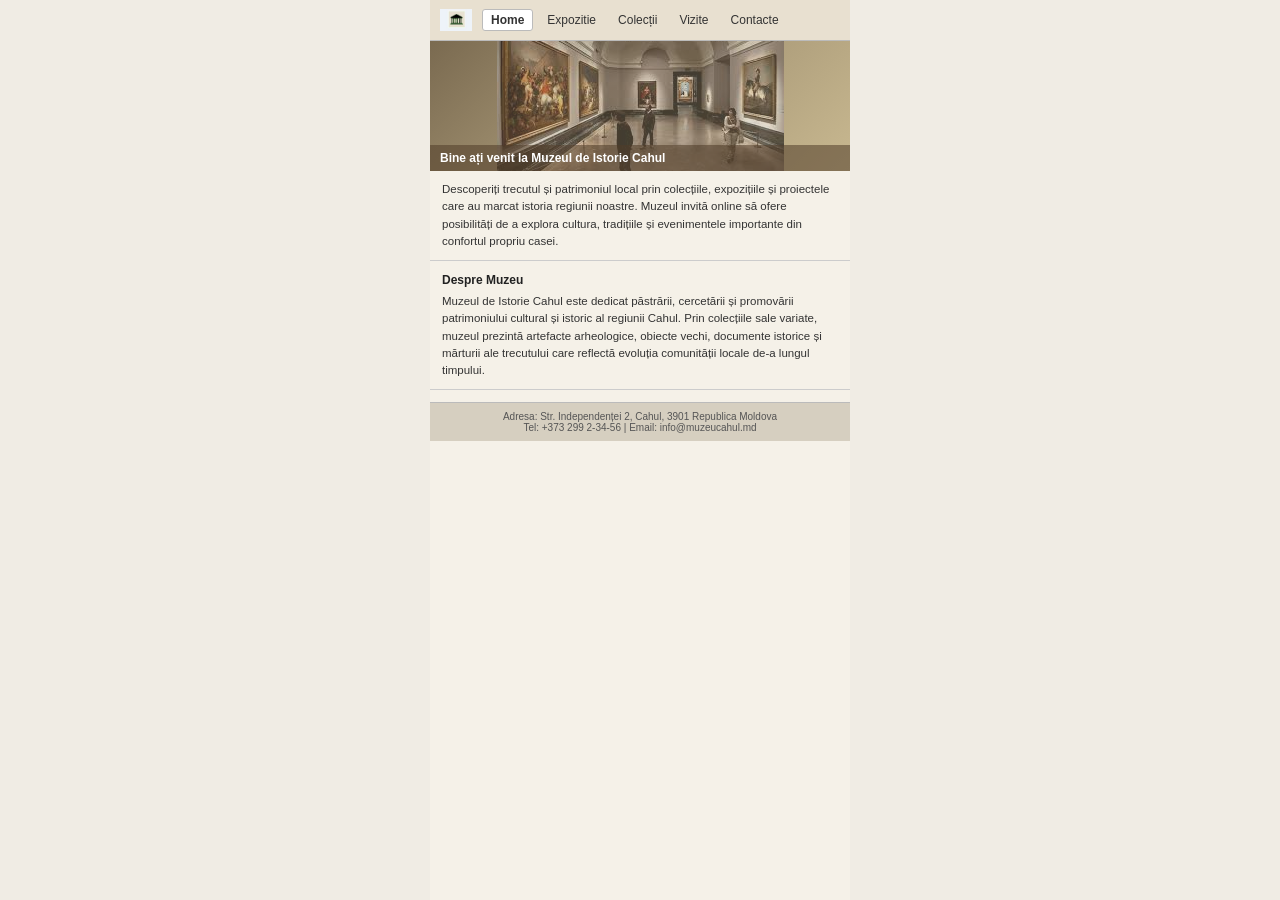
<file: index.html>
<html lang="ro"><head>
  <meta charset="UTF-8">
  <meta name="viewport" content="width=device-width, initial-scale=1.0">
  <title>Muzeul de Istorie Cahul – Home</title>
  <link rel="stylesheet" href="css/style.css">
</head>
<body>

<div class="page-wrapper">

  <nav class="navbar">
    <img src="logo/logo.png" class="logo-icon" alt="logo" style="width:32px;height:32px;object-fit:contain;vertical-align:middle;">
    <a href="index.html" id="nav-home">Home</a>
    <a href="pages/expozitie.html" id="nav-expozitie">Expozitie</a>
    <a href="pages/colectii.html" id="nav-colectii">Colecții</a>
    <a href="pages/vizite.html" id="nav-vizite">Vizite</a>
    <a href="pages/contacts.html" id="nav-contacts">Contacte</a>
  </nav>

  <div class="home-hero">
    <div class="home-hero-bg">
      <div class="home-hero-icon"><img src="images/muzeu.jpg" alt="Muzeul de Istorie Cahul"></div>
    </div>
    <div class="home-hero-text">Bine ați venit la Muzeul de Istorie Cahul</div>
  </div>

  <div class="home-welcome-box">
    <p>Descoperiți trecutul și patrimoniul local prin colecțiile, expozițiile și proiectele care au marcat istoria regiunii noastre. Muzeul invită online să ofere posibilități de a explora cultura, tradițiile și evenimentele importante din confortul propriu casei.</p>
  </div>

  <div class="home-about-box">
    <h3>Despre Muzeu</h3>
    <p>Muzeul de Istorie Cahul este dedicat păstrării, cercetării și promovării patrimoniului cultural și istoric al regiunii Cahul. Prin colecțiile sale variate, muzeul prezintă artefacte arheologice, obiecte vechi, documente istorice și mărturii ale trecutului care reflectă evoluția comunității locale de-a lungul timpului.</p>
  </div>

  <div class="page-footer">
    Adresa: Str. Independenței 2, Cahul, 3901 Republica Moldova<br>
    Tel: +373 299 2-34-56 | Email: info@muzeucahul.md
  </div>

</div>

<script src="js/main.js"></script>


</body></html>
</file>
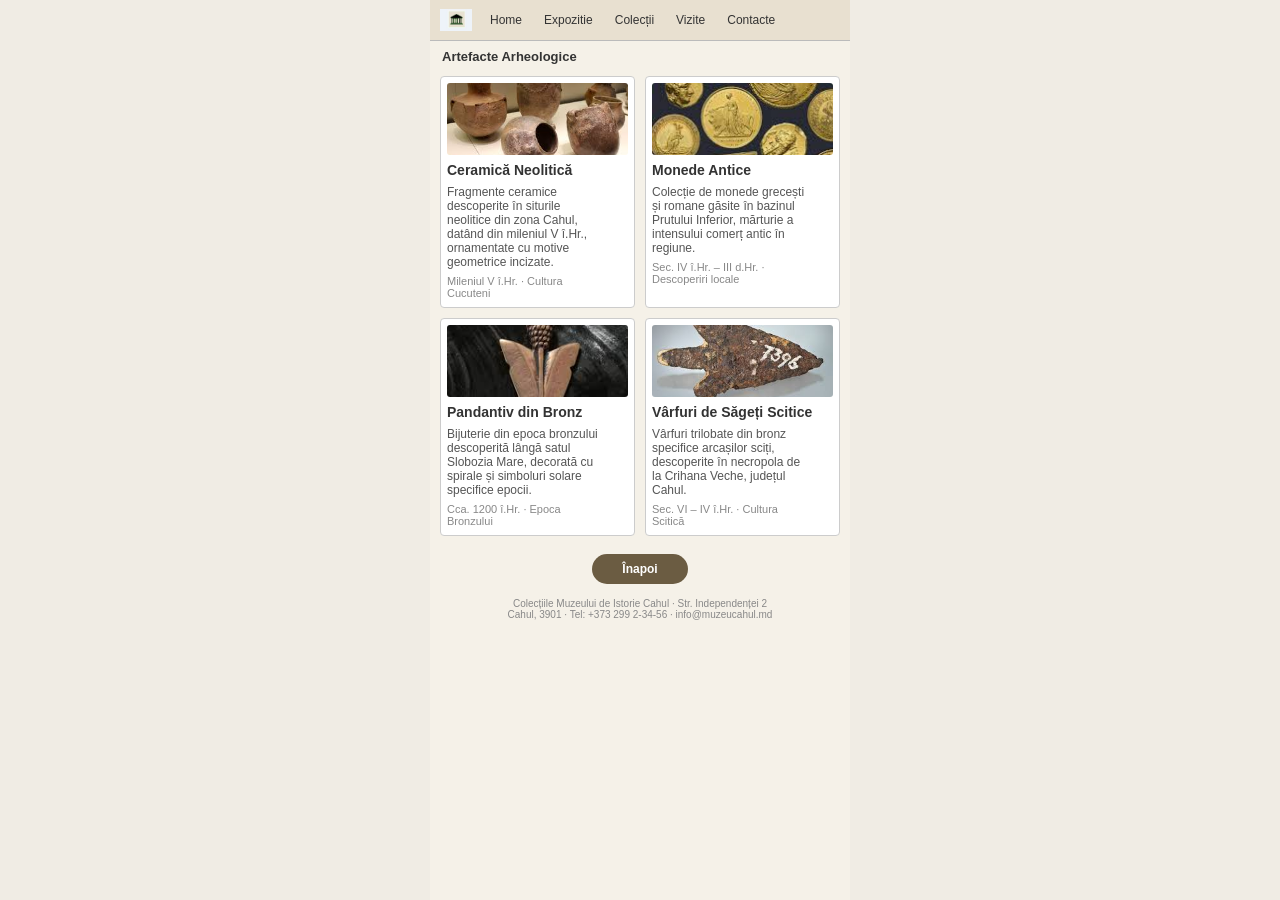
<file: pages/colectii-artefacte.html>
<html lang="ro"><head>
  <meta charset="UTF-8">
  <meta name="viewport" content="width=device-width, initial-scale=1.0">
  <title>Muzeul de Istorie Cahul – Artefacte Arheologice</title>
  <link rel="stylesheet" href="../css/style.css">
</head>
<body>

<div class="page-wrapper">

  <nav class="navbar">
    <img src="../logo/logo.png" class="logo-icon" alt="logo" style="width:32px;height:32px;object-fit:contain;vertical-align:middle;">
    <a href="../index.html" id="nav-home">Home</a>
    <a href="expozitie.html" id="nav-expozitie">Expozitie</a>
    <a href="colectii.html" id="nav-colectii">Colecții</a>
    <a href="vizite.html" id="nav-vizite">Vizite</a>
    <a href="contacte.html" id="nav-contacts">Contacte</a>
  </nav>

  <div class="section-title">Artefacte Arheologice</div>

  <div class="sub-page-grid">
    <div class="sub-item">
      <div class="sub-img" style="background:#d8d0c0;overflow:hidden;padding:0;">
        <img src="../images/colectii/artefacte/ceramica-neolitica.jpg" alt="Ceramică neolitică" style="width:100%;height:100%;object-fit:cover;">
      </div>
      <div class="text-lines">
        <div class="text-line" style="background:none;height:auto;font-weight:bold;font-size:14px;color:#333;margin-bottom:4px;">Ceramică Neolitică</div>
        <div class="text-line med" style="background:none;height:auto;font-size:12px;color:#555;margin-bottom:3px;">Fragmente ceramice descoperite în siturile neolitice din zona Cahul, datând din mileniul V î.Hr., ornamentate cu motive geometrice incizate.</div>
        <div class="text-line short" style="background:none;height:auto;font-size:11px;color:#888;">Mileniul V î.Hr. · Cultura Cucuteni</div>
      </div>
    </div>
    <div class="sub-item">
      <div class="sub-img" style="background:#d0c8b8;overflow:hidden;padding:0;">
        <img src="../images/colectii/artefacte/monede-antice.jpg" alt="Monede antice grecești și romane" style="width:100%;height:100%;object-fit:cover;">
      </div>
      <div class="text-lines">
        <div class="text-line" style="background:none;height:auto;font-weight:bold;font-size:14px;color:#333;margin-bottom:4px;">Monede Antice</div>
        <div class="text-line med" style="background:none;height:auto;font-size:12px;color:#555;margin-bottom:3px;">Colecție de monede grecești și romane găsite în bazinul Prutului Inferior, mărturie a intensului comerț antic în regiune.</div>
        <div class="text-line short" style="background:none;height:auto;font-size:11px;color:#888;">Sec. IV î.Hr. – III d.Hr. · Descoperiri locale</div>
      </div>
    </div>
    <div class="sub-item">
      <div class="sub-img" style="background:#d4ccbc;overflow:hidden;padding:0;">
        <img src="../images/colectii/artefacte/pandantiv-bronz.jpg" alt="Pandantiv din bronz" style="width:100%;height:100%;object-fit:cover;">
      </div>
      <div class="text-lines">
        <div class="text-line" style="background:none;height:auto;font-weight:bold;font-size:14px;color:#333;margin-bottom:4px;">Pandantiv din Bronz</div>
        <div class="text-line med" style="background:none;height:auto;font-size:12px;color:#555;margin-bottom:3px;">Bijuterie din epoca bronzului descoperită lângă satul Slobozia Mare, decorată cu spirale și simboluri solare specifice epocii.</div>
        <div class="text-line short" style="background:none;height:auto;font-size:11px;color:#888;">Cca. 1200 î.Hr. · Epoca Bronzului</div>
      </div>
    </div>
    <div class="sub-item">
      <div class="sub-img" style="background:#ccc4b4;overflow:hidden;padding:0;">
        <img src="../images/colectii/artefacte/varf-sageti.jpg" alt="Vârfuri de săgeți scitice" style="width:100%;height:100%;object-fit:cover;">
      </div>
      <div class="text-lines">
        <div class="text-line" style="background:none;height:auto;font-weight:bold;font-size:14px;color:#333;margin-bottom:4px;">Vârfuri de Săgeți Scitice</div>
        <div class="text-line med" style="background:none;height:auto;font-size:12px;color:#555;margin-bottom:3px;">Vârfuri trilobate din bronz specifice arcașilor sciți, descoperite în necropola de la Crihana Veche, județul Cahul.</div>
        <div class="text-line short" style="background:none;height:auto;font-size:11px;color:#888;">Sec. VI – IV î.Hr. · Cultura Scitică</div>
      </div>
    </div>
  </div>
  <a href="colectii.html" class="inapoi-btn">Înapoi</a>
  <div class="colectii-info">
    Colecțiile Muzeului de Istorie Cahul · Str. Independenței 2<br>
    Cahul, 3901 · Tel: +373 299 2-34-56 · info@muzeucahul.md
  </div>
</div>
<script src="../js/main.js"></script>
</body></html>
</file>
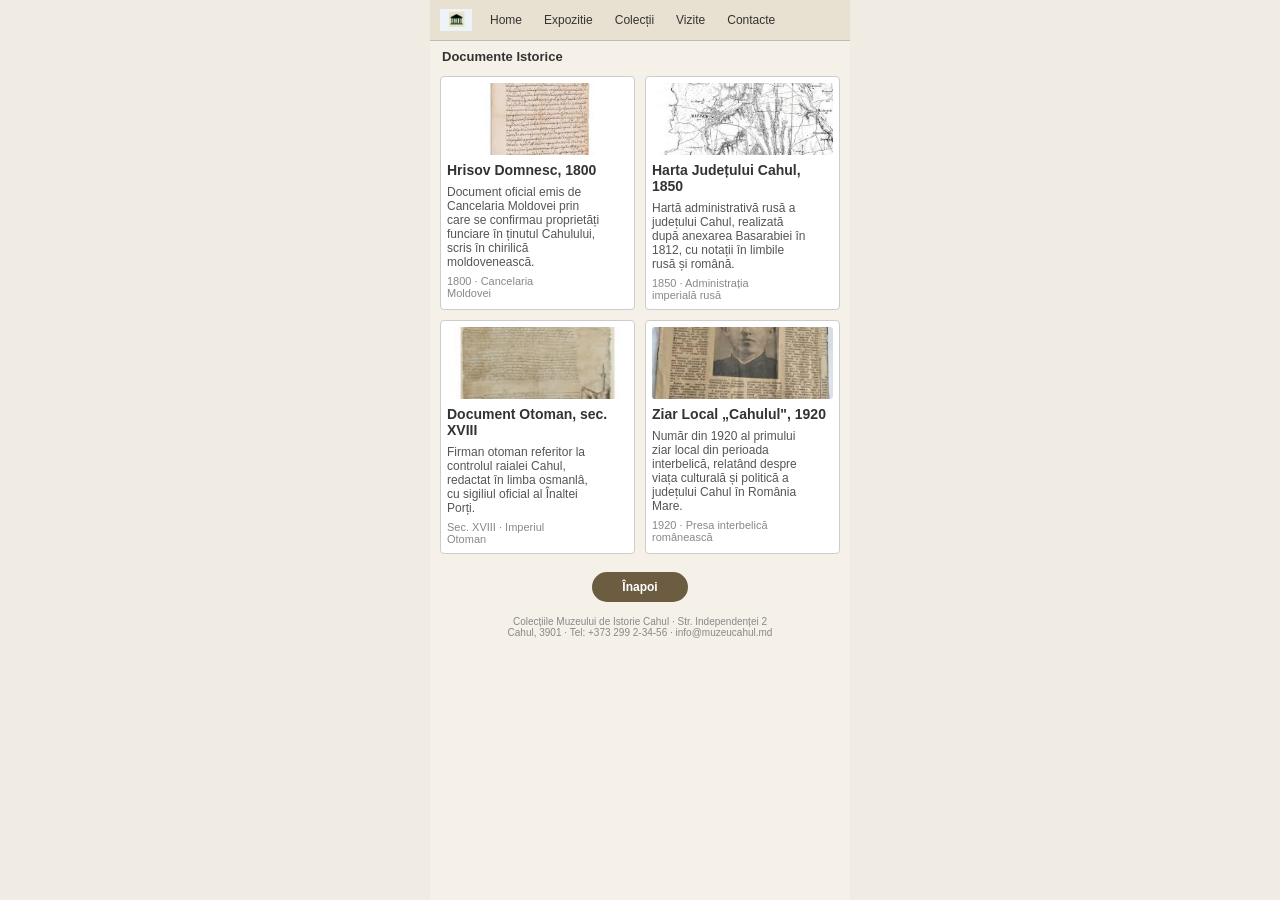
<file: pages/colectii-documente.html>
<html lang="ro"><head>
  <meta charset="UTF-8">
  <meta name="viewport" content="width=device-width, initial-scale=1.0">
  <title>Muzeul de Istorie Cahul – Documente Istorice</title>
  <link rel="stylesheet" href="../css/style.css">
</head>
<body>

<div class="page-wrapper">

  <nav class="navbar">
    <img src="../logo/logo.png" class="logo-icon" alt="logo" style="width:32px;height:32px;object-fit:contain;vertical-align:middle;">
    <a href="../index.html" id="nav-home">Home</a>
    <a href="expozitie.html" id="nav-expozitie">Expozitie</a>
    <a href="colectii.html" id="nav-colectii">Colecții</a>
    <a href="vizite.html" id="nav-vizite">Vizite</a>
    <a href="contacte.html" id="nav-contacts">Contacte</a>
  </nav>

  <div class="section-title">Documente Istorice</div>

  <div class="sub-page-grid">
    <div class="sub-item">
      <div class="sub-img" style="background:#d8d0c0;overflow:hidden;padding:0;">
        <img src="../images/colectii/documente/hrisov-1800.jpg" alt="Hrisov domnesc, 1800" style="width:100%;height:100%;object-fit:cover;">
      </div>
      <div class="text-lines">
        <div class="text-line" style="background:none;height:auto;font-weight:bold;font-size:14px;color:#333;margin-bottom:4px;">Hrisov Domnesc, 1800</div>
        <div class="text-line med" style="background:none;height:auto;font-size:12px;color:#555;margin-bottom:3px;">Document oficial emis de Cancelaria Moldovei prin care se confirmau proprietăți funciare în ținutul Cahulului, scris în chirilică moldovenească.</div>
        <div class="text-line short" style="background:none;height:auto;font-size:11px;color:#888;">1800 · Cancelaria Moldovei</div>
      </div>
    </div>
    <div class="sub-item">
      <div class="sub-img" style="background:#d0c8b8;overflow:hidden;padding:0;">
        <img src="../images/colectii/documente/harta-cahul-1850.jpg" alt="Harta județului Cahul, 1850" style="width:100%;height:100%;object-fit:cover;">
      </div>
      <div class="text-lines">
        <div class="text-line" style="background:none;height:auto;font-weight:bold;font-size:14px;color:#333;margin-bottom:4px;">Harta Județului Cahul, 1850</div>
        <div class="text-line med" style="background:none;height:auto;font-size:12px;color:#555;margin-bottom:3px;">Hartă administrativă rusă a județului Cahul, realizată după anexarea Basarabiei în 1812, cu notații în limbile rusă și română.</div>
        <div class="text-line short" style="background:none;height:auto;font-size:11px;color:#888;">1850 · Administrația imperială rusă</div>
      </div>
    </div>
    <div class="sub-item">
      <div class="sub-img" style="background:#d4ccbc;overflow:hidden;padding:0;">
        <img src="../images/colectii/documente/document-otoman.jpg" alt="Document otoman privind Cahul" style="width:100%;height:100%;object-fit:cover;">
      </div>
      <div class="text-lines">
        <div class="text-line" style="background:none;height:auto;font-weight:bold;font-size:14px;color:#333;margin-bottom:4px;">Document Otoman, sec. XVIII</div>
        <div class="text-line med" style="background:none;height:auto;font-size:12px;color:#555;margin-bottom:3px;">Firman otoman referitor la controlul raialei Cahul, redactat în limba osmanlâ, cu sigiliul oficial al Înaltei Porți.</div>
        <div class="text-line short" style="background:none;height:auto;font-size:11px;color:#888;">Sec. XVIII · Imperiul Otoman</div>
      </div>
    </div>
    <div class="sub-item">
      <div class="sub-img" style="background:#ccc4b4;overflow:hidden;padding:0;">
        <img src="../images/colectii/documente/ziar-cahul-1920.jpg" alt="Ziar local Cahul, 1920" style="width:100%;height:100%;object-fit:cover;">
      </div>
      <div class="text-lines">
        <div class="text-line" style="background:none;height:auto;font-weight:bold;font-size:14px;color:#333;margin-bottom:4px;">Ziar Local „Cahulul", 1920</div>
        <div class="text-line med" style="background:none;height:auto;font-size:12px;color:#555;margin-bottom:3px;">Număr din 1920 al primului ziar local din perioada interbelică, relatând despre viața culturală și politică a județului Cahul în România Mare.</div>
        <div class="text-line short" style="background:none;height:auto;font-size:11px;color:#888;">1920 · Presa interbelică românească</div>
      </div>
    </div>
  </div>
  <a href="colectii.html" class="inapoi-btn">Înapoi</a>
  <div class="colectii-info">
    Colecțiile Muzeului de Istorie Cahul · Str. Independenței 2<br>
    Cahul, 3901 · Tel: +373 299 2-34-56 · info@muzeucahul.md
  </div>
</div>
<script src="../js/main.js"></script>
</body></html>
</file>
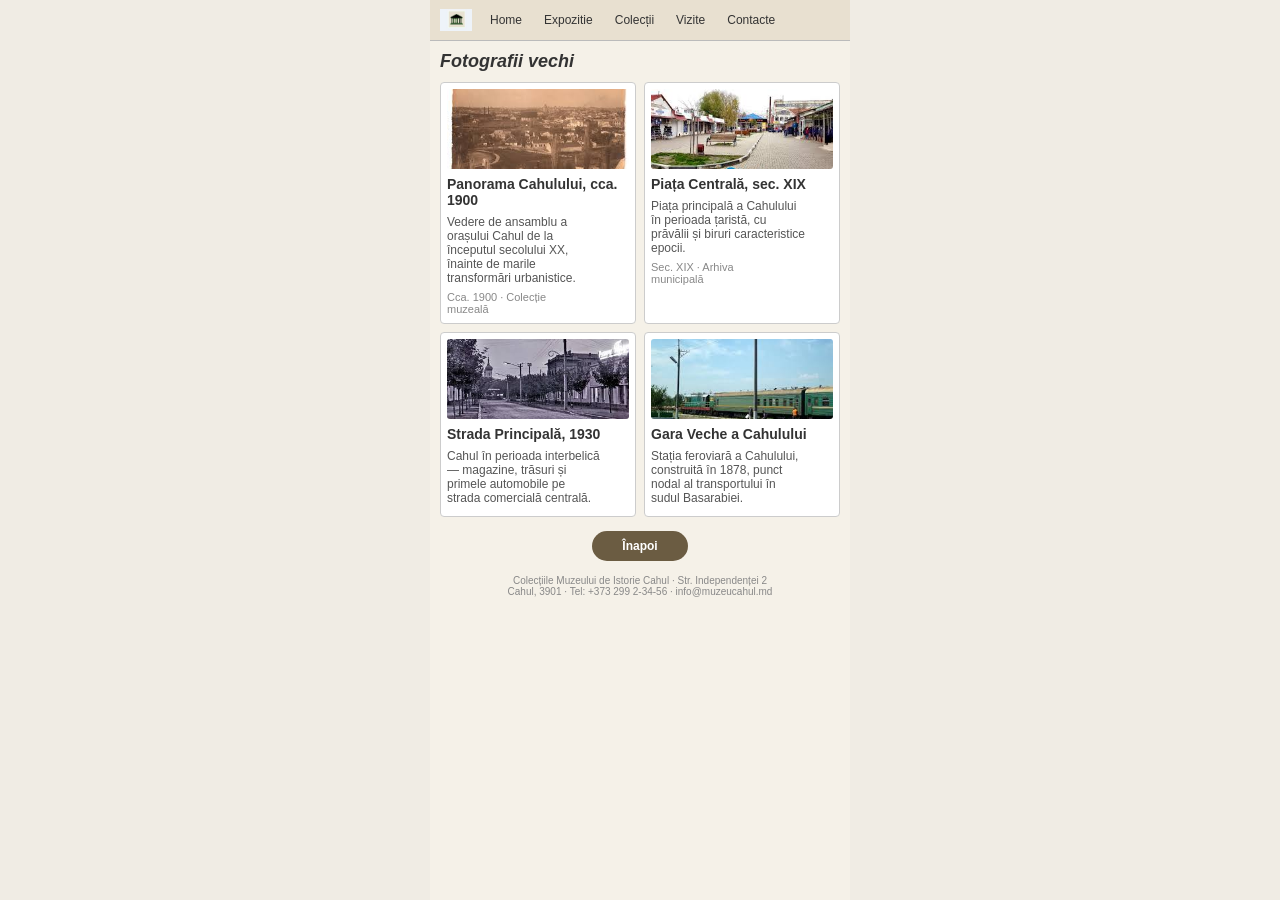
<file: pages/colectii-foto.html>
<html lang="ro"><head>
  <meta charset="UTF-8">
  <meta name="viewport" content="width=device-width, initial-scale=1.0">
  <title>Muzeul de Istorie Cahul – Fotografii Vechi</title>
  <link rel="stylesheet" href="../css/style.css">
</head>
<body>

<div class="page-wrapper">

  <nav class="navbar">
    <img src="../logo/logo.png" class="logo-icon" alt="logo" style="width:32px;height:32px;object-fit:contain;vertical-align:middle;">
    <a href="../index.html" id="nav-home">Home</a>
    <a href="expozitie.html" id="nav-expozitie">Expozitie</a>
    <a href="colectii.html" id="nav-colectii">Colecții</a>
    <a href="vizite.html" id="nav-vizite">Vizite</a>
    <a href="contacte.html" id="nav-contacts">Contacte</a>
  </nav>

  <div class="foto-section-title">Fotografii vechi</div>

  <div class="foto-grid">
    <div class="foto-item">
      <div class="foto-img">
        <img src="../images/colectii/foto/cahul-1900-panorama.jpg" alt="Panorama orașului Cahul, 1900" style="width:100%;height:100%;object-fit:cover;">
      </div>
      <div class="text-lines">
        <div class="text-line" style="background:none;height:auto;font-weight:bold;font-size:14px;color:#333;margin-bottom:4px;">Panorama Cahulului, cca. 1900</div>
        <div class="text-line med" style="background:none;height:auto;font-size:12px;color:#555;margin-bottom:3px;">Vedere de ansamblu a orașului Cahul de la începutul secolului XX, înainte de marile transformări urbanistice.</div>
        <div class="text-line short" style="background:none;height:auto;font-size:11px;color:#888;">Cca. 1900 · Colecție muzeală</div>
      </div>
    </div>
    <div class="foto-item">
      <div class="foto-img">
        <img src="../images/colectii/foto/cahul-piata-veche.jpg" alt="Piața Centrală, Cahul, sec. XIX" style="width:100%;height:100%;object-fit:cover;">
      </div>
      <div class="text-lines">
        <div class="text-line" style="background:none;height:auto;font-weight:bold;font-size:14px;color:#333;margin-bottom:4px;">Piața Centrală, sec. XIX</div>
        <div class="text-line med" style="background:none;height:auto;font-size:12px;color:#555;margin-bottom:3px;">Piața principală a Cahulului în perioada țaristă, cu prăvălii și biruri caracteristice epocii.</div>
        <div class="text-line short" style="background:none;height:auto;font-size:11px;color:#888;">Sec. XIX · Arhiva municipală</div>
      </div>
    </div>
    <div class="foto-item">
      <div class="foto-img">
        <img src="../images/colectii/foto/cahul-strada-principala.jpg" alt="Strada Principală Cahul, 1930" style="width:100%;height:100%;object-fit:cover;">
      </div>
      <div class="text-lines">
        <div class="text-line" style="background:none;height:auto;font-weight:bold;font-size:14px;color:#333;margin-bottom:4px;">Strada Principală, 1930</div>
        <div class="text-line med" style="background:none;height:auto;font-size:12px;color:#555;margin-bottom:3px;">Cahul în perioada interbelică — magazine, trăsuri și primele automobile pe strada comercială centrală.</div>
      </div>
    </div>
    <div class="foto-item">
      <div class="foto-img">
        <img src="../images/colectii/foto/cahul-gara-veche.jpg" alt="Gara veche Cahul" style="width:100%;height:100%;object-fit:cover;">
      </div>
      <div class="text-lines">
        <div class="text-line" style="background:none;height:auto;font-weight:bold;font-size:14px;color:#333;margin-bottom:4px;">Gara Veche a Cahulului</div>
        <div class="text-line med" style="background:none;height:auto;font-size:12px;color:#555;margin-bottom:3px;">Stația feroviară a Cahulului, construită în 1878, punct nodal al transportului în sudul Basarabiei.</div>
      </div>
    </div>
  </div>

  <a href="colectii.html" class="inapoi-btn">Înapoi</a>

  <div class="colectii-info">
    Colecțiile Muzeului de Istorie Cahul · Str. Independenței 2<br>
    Cahul, 3901 · Tel: +373 299 2-34-56 · info@muzeucahul.md
  </div>

</div>

<script src="../js/main.js"></script>


</body></html>
</file>
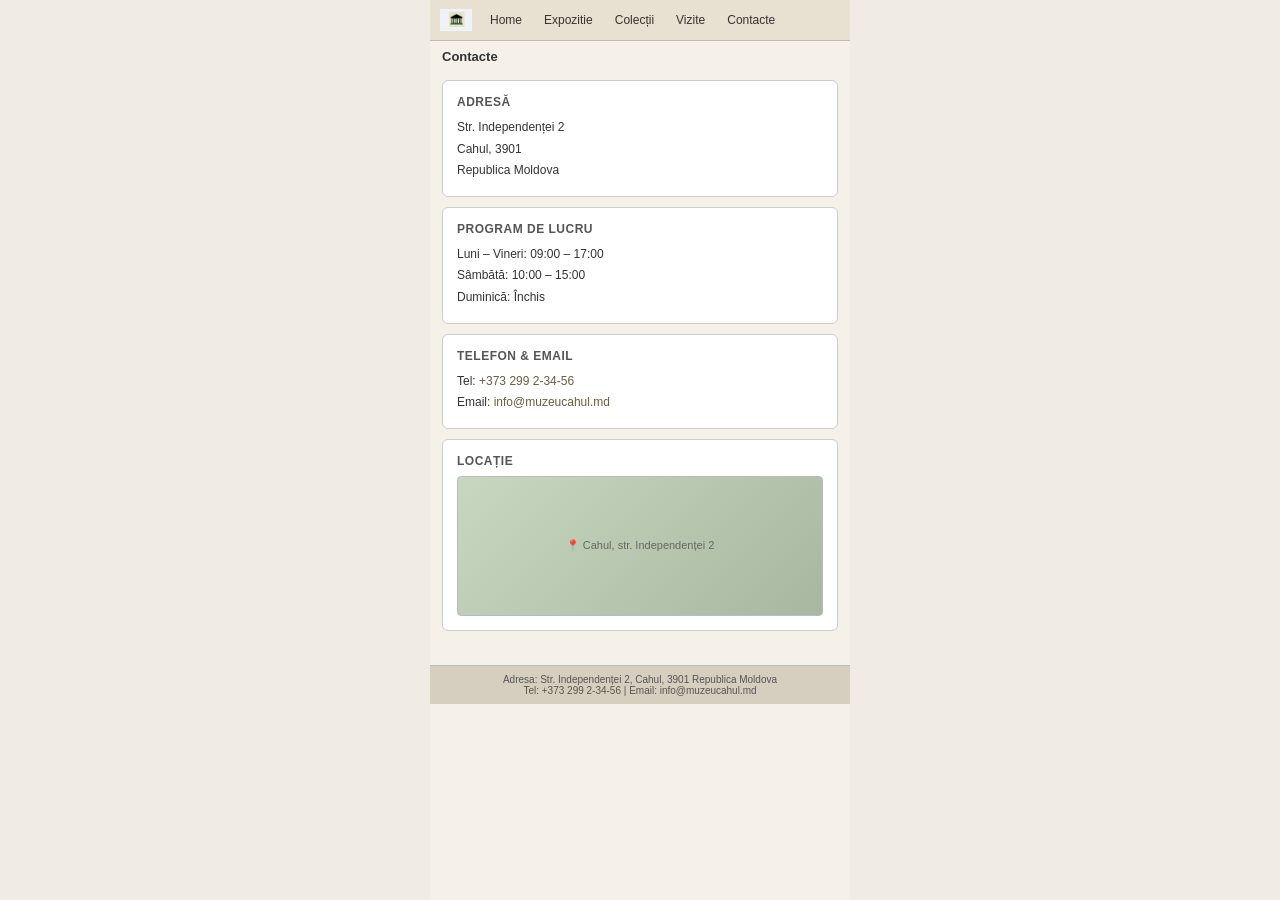
<file: pages/contacte.html>
<html lang="ro"><head>
  <meta charset="UTF-8">
  <meta name="viewport" content="width=device-width, initial-scale=1.0">
  <title>Muzeul de Istorie Cahul – Contacte</title>
  <link rel="stylesheet" href="../css/style.css">
</head>
<body>

<div class="page-wrapper">
  <nav class="navbar">
    <img src="../logo/logo.png" class="logo-icon" alt="logo" style="width:32px;height:32px;object-fit:contain;vertical-align:middle;">
    <a href="../index.html" id="nav-home">Home</a>
    <a href="expozitie.html" id="nav-expozitie">Expozitie</a>
    <a href="colectii.html" id="nav-colectii">Colecții</a>
    <a href="vizite.html" id="nav-vizite">Vizite</a>
    <a href="contacte.html" id="nav-contacte">Contacte</a>
  </nav>
  <div class="section-title">Contacte</div>
  <div class="contacts-section">
    <div class="contacts-card">
      <h3>Adresă</h3>
      <p>
        Str. Independenței 2<br>
        Cahul, 3901<br>
        Republica Moldova
      </p>
    </div>
    <div class="contacts-card">
      <h3>Program de lucru</h3>
      <p>
        Luni – Vineri: 09:00 – 17:00<br>
        Sâmbătă: 10:00 – 15:00<br>
        Duminică: Închis
      </p>
    </div>
    <div class="contacts-card">
      <h3>Telefon &amp; Email</h3>
      <p>
        Tel: <a href="tel:+37322923456">+373 299 2-34-56</a><br>
        Email: <a href="mailto:info@muzeucahul.md">info@muzeucahul.md</a>
      </p>
    </div>
    <div class="contacts-card">
      <h3>Locație</h3>
      <div class="contacts-map">📍 Cahul, str. Independenței 2</div>
    </div>
  </div>
  <div class="page-footer">
    Adresa: Str. Independenței 2, Cahul, 3901 Republica Moldova<br>
    Tel: +373 299 2-34-56 | Email: info@muzeucahul.md
  </div>
</div>
<script src="../js/main.js"></script>
</body></html>
</file>
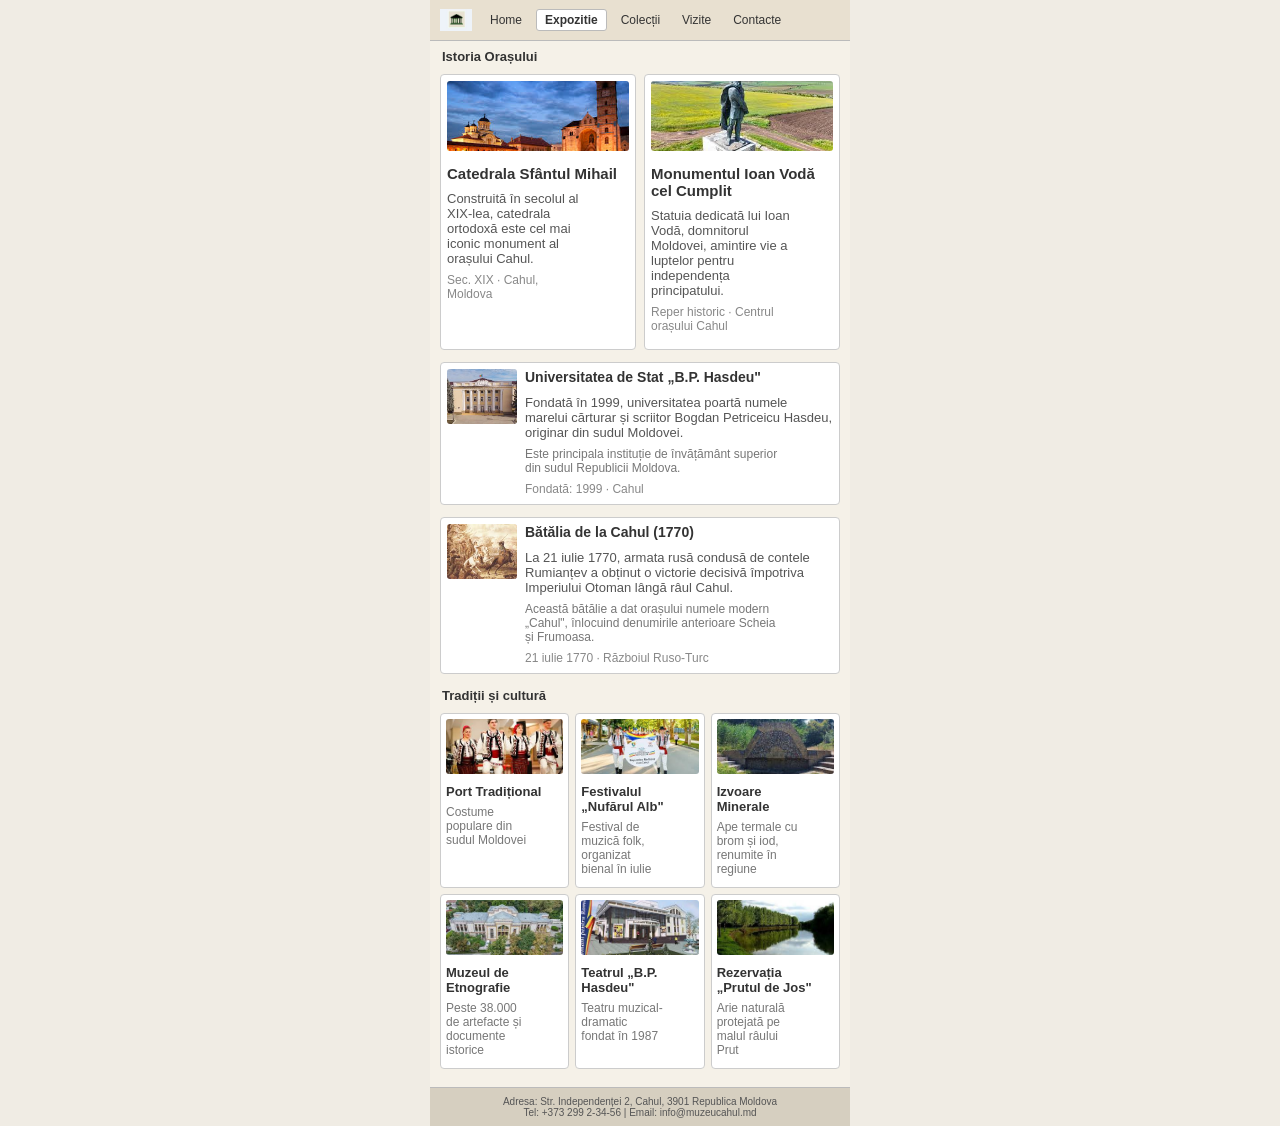
<file: pages/expozitie.html>
<html lang="ro"><head>
  <meta charset="UTF-8">
  <meta name="viewport" content="width=device-width, initial-scale=1.0">
  <title>Muzeul de Istorie Cahul – Expozitie</title>
  <link rel="stylesheet" href="../css/style.css">
</head>
<body>

<div class="page-wrapper">

  <nav class="navbar">
    <img src="../logo/logo.png" class="logo-icon" alt="logo" style="width:32px;height:32px;object-fit:contain;vertical-align:middle;">
    <a href="../index.html" id="nav-home">Home</a>
    <a href="expozitie.html" id="nav-expozitie">Expozitie</a>
    <a href="colectii.html" id="nav-colectii">Colecții</a>
    <a href="vizite.html" id="nav-vizite">Vizite</a>
    <a href="contacte.html" id="nav-contacts">Contacte</a>
  </nav>

  <div class="section-title">Istoria Orașului</div>

  <div class="expo-grid">
    <div class="expo-item">
      <div class="img-placeholder">
        <img src="../images/expozitie/catedrala-sf-mihail.jpg" alt="Catedrala Sfântul Mihail, Cahul" style="width:100%;height:100%;object-fit:cover;">
      </div>
      <div class="text-lines" style="padding:10px 0;">
        <div class="text-line" style="font-weight:bold;font-size:15px;color:#333;background:none;height:auto;margin-bottom:6px;">Catedrala Sfântul Mihail</div>
        <div class="text-line med" style="background:none;height:auto;font-size:13px;color:#555;margin-bottom:4px;">Construită în secolul al XIX-lea, catedrala ortodoxă este cel mai iconic monument al orașului Cahul.</div>
        <div class="text-line short" style="background:none;height:auto;font-size:12px;color:#888;">Sec. XIX · Cahul, Moldova</div>
      </div>
    </div>
    <div class="expo-item">
      <div class="img-placeholder">
        <img src="../images/expozitie/monument-ioan-voda.jpg" alt="Monumentul Ioan Vodă cel Cumplit, Cahul" style="width:100%;height:100%;object-fit:cover;">
      </div>
      <div class="text-lines" style="padding:10px 0;">
        <div class="text-line" style="font-weight:bold;font-size:15px;color:#333;background:none;height:auto;margin-bottom:6px;">Monumentul Ioan Vodă cel Cumplit</div>
        <div class="text-line med" style="background:none;height:auto;font-size:13px;color:#555;margin-bottom:4px;">Statuia dedicată lui Ioan Vodă, domnitorul Moldovei, amintire vie a luptelor pentru independența principatului.</div>
        <div class="text-line short" style="background:none;height:auto;font-size:12px;color:#888;">Reper historic · Centrul orașului Cahul</div>
      </div>
    </div>
  </div>

  <div class="expo-single">
    <div class="expo-single-item">
      <img class="img-sm" src="../images/expozitie/universitatea-hasdeu.jpg" alt="Universitatea de Stat B.P. Hasdeu" style="object-fit:cover;">
      <div class="content">
        <div class="title-bar" style="font-weight:bold;font-size:14px;color:#333;background:none;height:auto;margin-bottom:8px;">Universitatea de Stat „B.P. Hasdeu"</div>
        <div class="text-lines">
          <div class="text-line" style="background:none;height:auto;font-size:13px;color:#555;margin-bottom:4px;">Fondată în 1999, universitatea poartă numele marelui cărturar și scriitor Bogdan Petriceicu Hasdeu, originar din sudul Moldovei.</div>
          <div class="text-line med" style="background:none;height:auto;font-size:12px;color:#777;margin-bottom:4px;">Este principala instituție de învățământ superior din sudul Republicii Moldova.</div>
          <div class="text-line short" style="background:none;height:auto;font-size:12px;color:#888;">Fondată: 1999 · Cahul</div>
        </div>
      </div>
    </div>
  </div>
  <div class="expo-single">
    <div class="expo-single-item">
      <img class="img-sm" src="../images/expozitie/batalia-cahul-1770.jpg" alt="Bătălia de la Cahul 1770" style="object-fit:cover;">
      <div class="content">
        <div class="title-bar" style="font-weight:bold;font-size:14px;color:#333;background:none;height:auto;margin-bottom:8px;">Bătălia de la Cahul (1770)</div>
        <div class="text-lines">
          <div class="text-line" style="background:none;height:auto;font-size:13px;color:#555;margin-bottom:4px;">La 21 iulie 1770, armata rusă condusă de contele Rumianțev a obținut o victorie decisivă împotriva Imperiului Otoman lângă râul Cahul.</div>
          <div class="text-line med" style="background:none;height:auto;font-size:12px;color:#777;margin-bottom:4px;">Această bătălie a dat orașului numele modern „Cahul", înlocuind denumirile anterioare Scheia și Frumoasa.</div>
          <div class="text-line short" style="background:none;height:auto;font-size:12px;color:#888;">21 iulie 1770 · Războiul Ruso-Turc</div>
        </div>
      </div>
    </div>
  </div>

  <div class="section-title">Tradiții și cultură</div>

  <div class="traditi-grid">
    <div class="traditi-item">
      <img class="img-sq" src="../images/expozitie/port-traditional.jpg" alt="Costum popular moldovenesc" style="object-fit:cover;">
      <div class="text-lines" style="padding:6px 0;">
        <div class="text-line med" style="background:none;height:auto;font-size:13px;font-weight:bold;color:#333;margin-bottom:3px;">Port Tradițional</div>
        <div class="text-line short" style="background:none;height:auto;font-size:12px;color:#777;">Costume populare din sudul Moldovei</div>
      </div>
    </div>
    <div class="traditi-item">
      <img class="img-sq" src="../images/expozitie/festival-nufarul-alb.jpg" alt="Festivalul Nufărul Alb Cahul" style="object-fit:cover;background:#b8b0a0;">
      <div class="text-lines" style="padding:6px 0;">
        <div class="text-line med" style="background:none;height:auto;font-size:13px;font-weight:bold;color:#333;margin-bottom:3px;">Festivalul „Nufărul Alb"</div>
        <div class="text-line short" style="background:none;height:auto;font-size:12px;color:#777;">Festival de muzică folk, organizat bienal în iulie</div>
      </div>
    </div>
    <div class="traditi-item">
      <img class="img-sq" src="../images/expozitie/izvoare-minerale.jpg" alt="Izvoare minerale Cahul" style="object-fit:cover;background:#9a9888;">
      <div class="text-lines" style="padding:6px 0;">
        <div class="text-line med" style="background:none;height:auto;font-size:13px;font-weight:bold;color:#333;margin-bottom:3px;">Izvoare Minerale</div>
        <div class="text-line short" style="background:none;height:auto;font-size:12px;color:#777;">Ape termale cu brom și iod, renumite în regiune</div>
      </div>
    </div>
    <div class="traditi-item">
      <img class="img-sq" src="../images/expozitie/muzeu-etnografie.jpg" alt="Muzeul de Istorie și Etnografie Cahul" style="object-fit:cover;background:#a0a090;">
      <div class="text-lines" style="padding:6px 0;">
        <div class="text-line med" style="background:none;height:auto;font-size:13px;font-weight:bold;color:#333;margin-bottom:3px;">Muzeul de Etnografie</div>
        <div class="text-line short" style="background:none;height:auto;font-size:12px;color:#777;">Peste 38.000 de artefacte și documente istorice</div>
      </div>
    </div>
    <div class="traditi-item">
      <img class="img-sq" src="../images/expozitie/teatrul-hasdeu.jpg" alt="Teatrul Muzical-Dramatic Cahul" style="object-fit:cover;background:#989088;">
      <div class="text-lines" style="padding:6px 0;">
        <div class="text-line med" style="background:none;height:auto;font-size:13px;font-weight:bold;color:#333;margin-bottom:3px;">Teatrul „B.P. Hasdeu"</div>
        <div class="text-line short" style="background:none;height:auto;font-size:12px;color:#777;">Teatru muzical-dramatic fondat în 1987</div>
      </div>
    </div>
    <div class="traditi-item">
      <img class="img-sq" src="../images/expozitie/prutul-de-jos.jpg" alt="Râul Prut, Cahul" style="object-fit:cover;background:#a8a098;">
      <div class="text-lines" style="padding:6px 0;">
        <div class="text-line med" style="background:none;height:auto;font-size:13px;font-weight:bold;color:#333;margin-bottom:3px;">Rezervația „Prutul de Jos"</div>
        <div class="text-line short" style="background:none;height:auto;font-size:12px;color:#777;">Arie naturală protejată pe malul râului Prut</div>
      </div>
    </div>
  </div>

  <div class="page-footer">
    Adresa: Str. Independenței 2, Cahul, 3901 Republica Moldova<br>
    Tel: +373 299 2-34-56 | Email: info@muzeucahul.md
  </div>

</div>

<script src="../js/main.js"></script>


</body></html>
</file>
<file: css/style.css>
* { margin: 0; padding: 0; box-sizing: border-box; }
body { font-family: Arial, sans-serif; font-size: 13px; background: #f0ece4; color: #222; }

/* ===== NAVBAR ===== */
.navbar {
  background: #e8e0d0;
  border-bottom: 1px solid #bbb;
  display: flex;
  align-items: center;
  padding: 4px 10px;
  gap: 6px;
}
.navbar .logo-icon {
  font-size: 22px;
  color: #555;
  margin-right: 4px;
}
.navbar a {
  text-decoration: none;
  color: #333;
  font-size: 12px;
  padding: 3px 8px;
  border-radius: 3px;
}
.navbar a.active {
  background: #fff;
  border: 1px solid #bbb;
  font-weight: bold;
}
.navbar a:hover { background: #ddd; }

/* ===== PAGE WRAPPER ===== */
.page-wrapper {
  max-width: 420px;
  margin: 0 auto;
  background: #f5f1e8;
  min-height: 100vh;
}

/* ===== TEXT PLACEHOLDER LINES ===== */
.text-lines { display: flex; flex-direction: column; gap: 3px; padding: 2px 0; }
.text-line { height: 6px; background: #bbb; border-radius: 2px; width: 100%; }
.text-line.short { width: 70%; }
.text-line.med { width: 85%; }

/* ===== SECTION TITLE ===== */
.section-title {
  font-size: 13px;
  font-weight: bold;
  color: #333;
  padding: 8px 12px 4px;
}

/* ===== FOOTER ===== */
.page-footer {
  background: #d6cfc0;
  padding: 8px 12px;
  font-size: 10px;
  color: #555;
  text-align: center;
  border-top: 1px solid #bbb;
  margin-top: 12px;
}

/* ===== HOME ===== */
.home-hero {
  position: relative;
  width: 100%;
  height: 130px;
  background: #c8bfa8;
  overflow: hidden;
}
.home-hero-bg {
  width: 100%;
  height: 100%;
  background: linear-gradient(135deg, #7a6a50 0%, #a09070 40%, #c8b890 100%);
  display: flex;
  align-items: center;
  justify-content: center;
}
.home-hero-icon {
  width: 80px;
  height: 80px;
  background: rgba(255,255,255,0.13);
  border-radius: 4px;
  display: flex;
  align-items: center;
  justify-content: center;
  font-size: 36px;
  opacity: 0.6;
}
.home-hero-text {
  position: absolute;
  bottom: 0; left: 0; right: 0;
  background: rgba(80,60,40,0.55);
  color: #fff;
  padding: 6px 10px;
  font-size: 12px;
  font-weight: bold;
}
.home-welcome-box {
  padding: 10px 12px;
  border-bottom: 1px solid #ccc;
  font-size: 11.5px;
  line-height: 1.5;
  color: #333;
}
.home-about-box {
  padding: 10px 12px;
  font-size: 11.5px;
  line-height: 1.5;
  color: #333;
  border-bottom: 1px solid #ccc;
}
.home-about-box h3 {
  font-size: 12px;
  font-weight: bold;
  margin-bottom: 4px;
  color: #222;
}

/* ===== EXPOZITIE ===== */
.expo-grid {
  display: grid;
  grid-template-columns: 1fr 1fr;
  gap: 8px;
  padding: 6px 10px;
}
.expo-item {
  background: #fff;
  border: 1px solid #ccc;
  border-radius: 4px;
  padding: 6px;
  display: flex;
  flex-direction: column;
  gap: 4px;
}
.expo-item .img-placeholder {
  width: 100%;
  height: 70px;
  background: #d0c8b8;
  border-radius: 3px;
  display: flex;
  align-items: center;
  justify-content: center;
  overflow: hidden;
  position: relative;
}
.expo-single {
  padding: 6px 10px;
  display: flex;
  flex-direction: column;
  gap: 6px;
}
.expo-single-item {
  display: flex;
  gap: 8px;
  background: #fff;
  border: 1px solid #ccc;
  border-radius: 4px;
  padding: 6px;
  align-items: flex-start;
}
.expo-single-item .img-sm {
  width: 70px;
  min-width: 70px;
  height: 55px;
  background: #d0c8b8;
  border-radius: 3px;
}
.expo-single-item .content { flex: 1; }
.expo-single-item .title-bar {
  height: 7px;
  background: #888;
  border-radius: 2px;
  margin-bottom: 5px;
  width: 80%;
}
.traditi-grid {
  display: grid;
  grid-template-columns: 1fr 1fr 1fr;
  gap: 6px;
  padding: 6px 10px;
}
.traditi-item {
  background: #fff;
  border: 1px solid #ccc;
  border-radius: 4px;
  padding: 5px;
}
.traditi-item .img-sq {
  width: 100%;
  height: 55px;
  background: #c8bfa8;
  border-radius: 3px;
  margin-bottom: 4px;
}

/* ===== COLECTII ===== */
.colectii-btns {
  display: flex;
  gap: 8px;
  padding: 10px 10px 6px;
}
.colectii-btn {
  flex: 1;
  padding: 10px 6px;
  background: #e8e0d0;
  border: 1px solid #bbb;
  border-radius: 4px;
  font-size: 12px;
  font-weight: bold;
  color: #333;
  text-align: center;
  cursor: pointer;
  text-decoration: none;
  display: block;
  line-height: 1.4;
}
.colectii-btn:hover { background: #d8d0c0; }
.foto-btn {
  display: block;
  margin: 6px 10px;
  padding: 9px;
  background: #e8e0d0;
  border: 1px solid #bbb;
  border-radius: 4px;
  font-size: 12px;
  font-weight: bold;
  color: #333;
  text-align: center;
  cursor: pointer;
  text-decoration: none;
}
.foto-btn:hover { background: #d8d0c0; }
.colectii-info {
  padding: 4px 10px 6px;
  font-size: 10px;
  color: #888;
  text-align: center;
}
.foto-section-title {
  font-size: 18px;
  font-weight: bold;
  color: #333;
  padding: 10px 10px 6px;
  font-style: italic;
}
.foto-grid {
  display: grid;
  grid-template-columns: 1fr 1fr;
  gap: 8px;
  padding: 4px 10px;
}
.foto-item {
  background: #fff;
  border: 1px solid #ccc;
  border-radius: 4px;
  padding: 6px;
}
.foto-item .foto-img {
  width: 100%;
  height: 80px;
  background: #c0b8a0;
  border-radius: 3px;
  margin-bottom: 5px;
  overflow: hidden;
}
.sub-page-grid {
  display: grid;
  grid-template-columns: 1fr 1fr;
  gap: 10px;
  padding: 8px 10px;
}
.sub-item {
  background: #fff;
  border: 1px solid #ccc;
  border-radius: 4px;
  padding: 6px;
}
.sub-item .sub-img {
  width: 100%;
  height: 72px;
  background: #ccc;
  border-radius: 3px;
  margin-bottom: 5px;
  display: flex;
  align-items: center;
  justify-content: center;
}
.inapoi-btn {
  display: block;
  margin: 10px auto;
  padding: 8px 30px;
  background: #6b5c42;
  color: #fff;
  border: none;
  border-radius: 20px;
  font-size: 12px;
  font-weight: bold;
  cursor: pointer;
  text-decoration: none;
  text-align: center;
  width: fit-content;
}
.inapoi-btn:hover { background: #5a4c34; }

/* ===== VIZITARII ===== */
.tarife-title {
  font-size: 15px;
  font-weight: bold;
  color: #333;
  text-align: center;
  padding: 10px 10px 6px;
  background: #e8e0d0;
  border-bottom: 1px solid #ccc;
}
.tarife-table {
  width: calc(100% - 20px);
  margin: 8px 10px;
  border-collapse: collapse;
  font-size: 11.5px;
  background: #fff;
  border: 1px solid #ccc;
}
.tarife-table th {
  background: #d6cfc0;
  padding: 5px 8px;
  text-align: left;
  font-size: 11px;
  border-bottom: 1px solid #bbb;
}
.tarife-table td {
  padding: 4px 8px;
  border-bottom: 1px solid #e8e4dc;
  color: #333;
}
.tarife-table tr:nth-child(even) td { background: #f8f5ef; }
.tarife-table tr.active-row td { background: #d0e8d8; }
.campanie-btn {
  display: block;
  margin: 8px 10px;
  padding: 8px;
  background: #e8e0d0;
  border: 1px solid #bbb;
  border-radius: 4px;
  font-size: 12px;
  font-weight: bold;
  color: #333;
  text-align: center;
  cursor: pointer;
  text-decoration: none;
  width: calc(100% - 20px);
  line-height: 1.5;
}
.campanie-btn:hover { background: #d8d0c0; }

/* ===== BILETE ===== */
.bilete-title {
  font-size: 13px;
  font-weight: bold;
  color: #333;
  padding: 8px 12px 4px;
  text-align: center;
}
.bilete-form {
  padding: 6px 12px;
  display: flex;
  flex-direction: column;
  gap: 6px;
}
.bilete-form input {
  width: 100%;
  padding: 7px 10px;
  border: 1px solid #bbb;
  border-radius: 3px;
  font-size: 12px;
  background: #fff;
  color: #333;
}
.bilete-form input:focus { outline: 1px solid #888; }
.confirma-btn {
  display: block;
  margin: 6px 12px;
  padding: 8px;
  background: #6b5c42;
  color: #fff;
  border: none;
  border-radius: 4px;
  font-size: 12px;
  font-weight: bold;
  cursor: pointer;
  width: calc(100% - 24px);
  text-align: center;
  text-decoration: none;
}
.confirma-btn:hover { background: #5a4c34; }
.procura-btn {
  display: block;
  margin: 6px 12px;
  padding: 8px;
  background: #e8e0d0;
  border: 1px solid #bbb;
  border-radius: 4px;
  font-size: 12px;
  font-weight: bold;
  color: #333;
  text-align: center;
  text-decoration: none;
  width: calc(100% - 24px);
}
.procura-btn:hover { background: #d8d0c0; }

/* ===== CONTACTS ===== */
.contacts-section { padding: 12px; }
.contacts-card {
  background: #fff;
  border: 1px solid #ccc;
  border-radius: 6px;
  padding: 14px;
  margin-bottom: 10px;
}
.contacts-card h3 {
  font-size: 12px;
  font-weight: bold;
  color: #555;
  margin-bottom: 8px;
  text-transform: uppercase;
  letter-spacing: 0.5px;
}
.contacts-card p {
  font-size: 12px;
  color: #333;
  line-height: 1.8;
}
.contacts-card a { color: #6b5c42; text-decoration: none; }
.contacts-map {
  width: 100%;
  height: 140px;
  background: linear-gradient(135deg, #c8d8c0 0%, #b8c8b0 50%, #a8b8a0 100%);
  border-radius: 4px;
  margin-top: 8px;
  display: flex;
  align-items: center;
  justify-content: center;
  color: #666;
  font-size: 11px;
  border: 1px solid #bbb;
}
</file>
